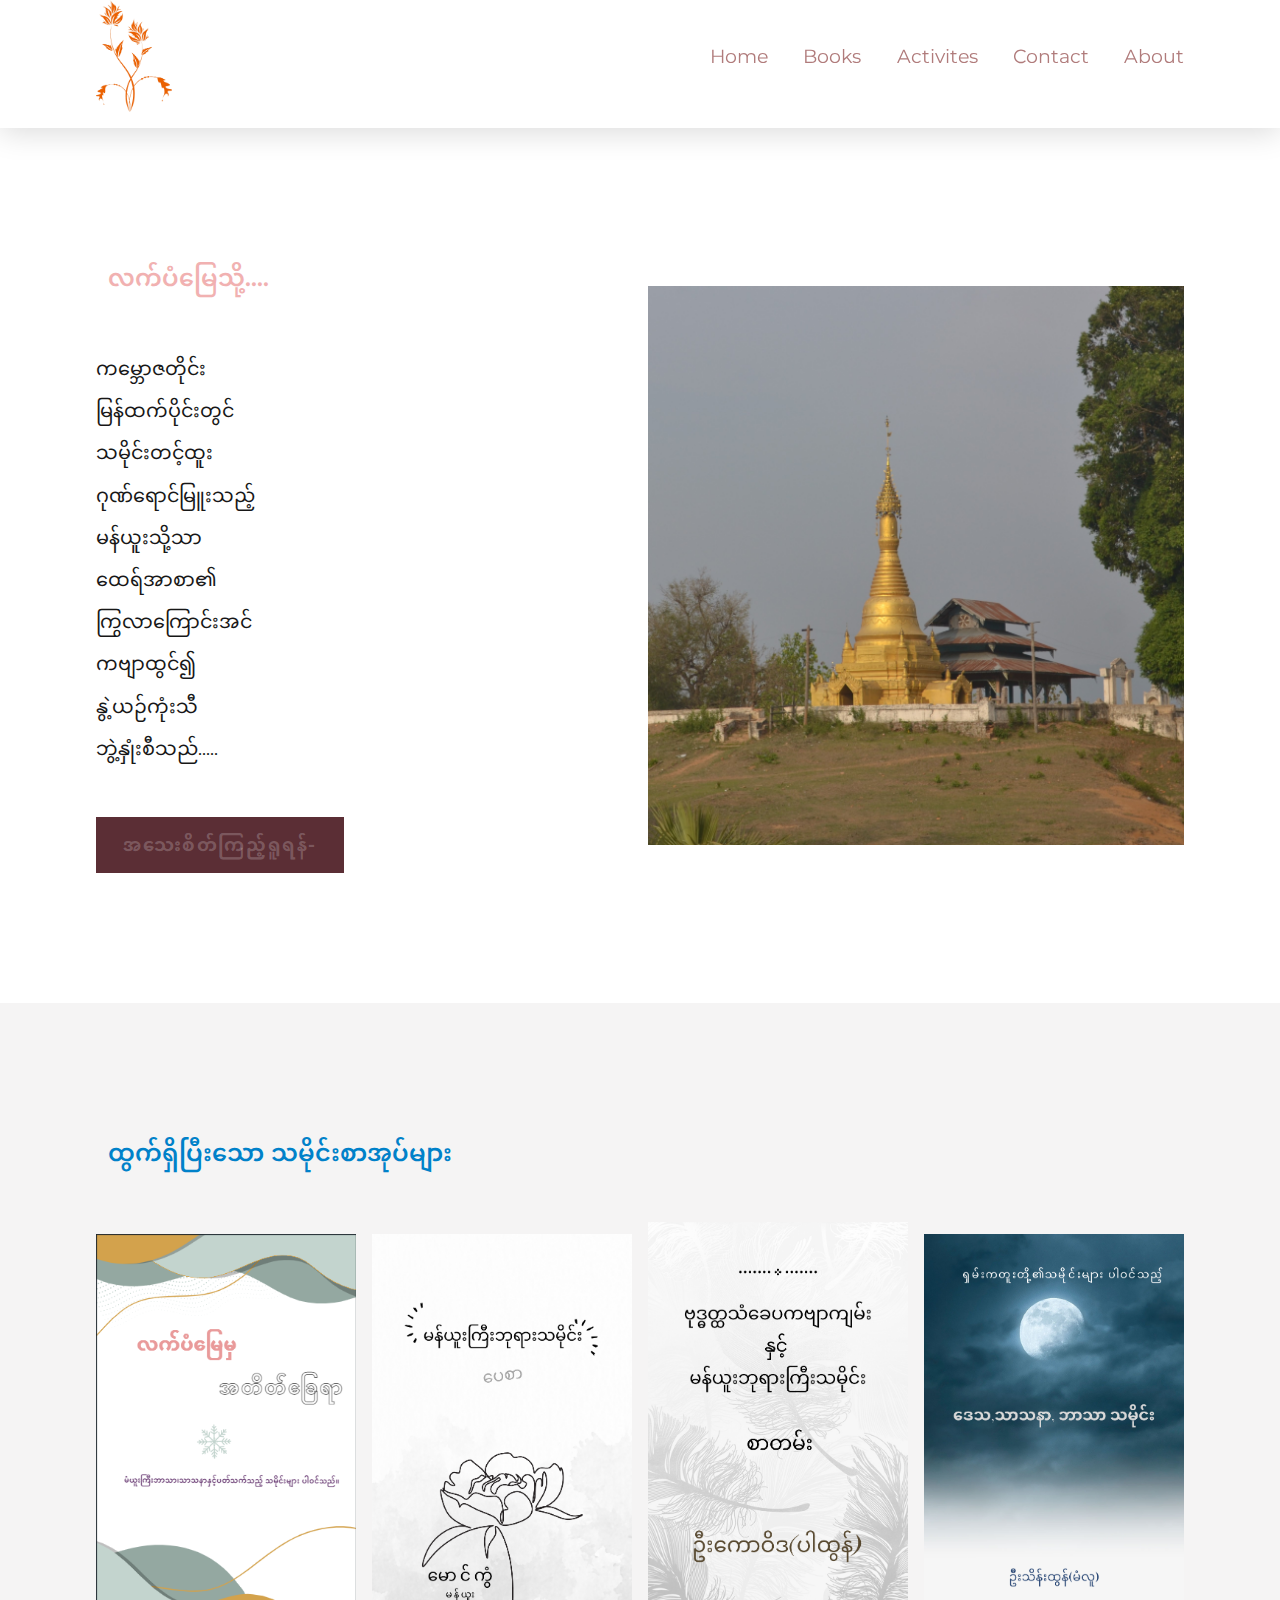
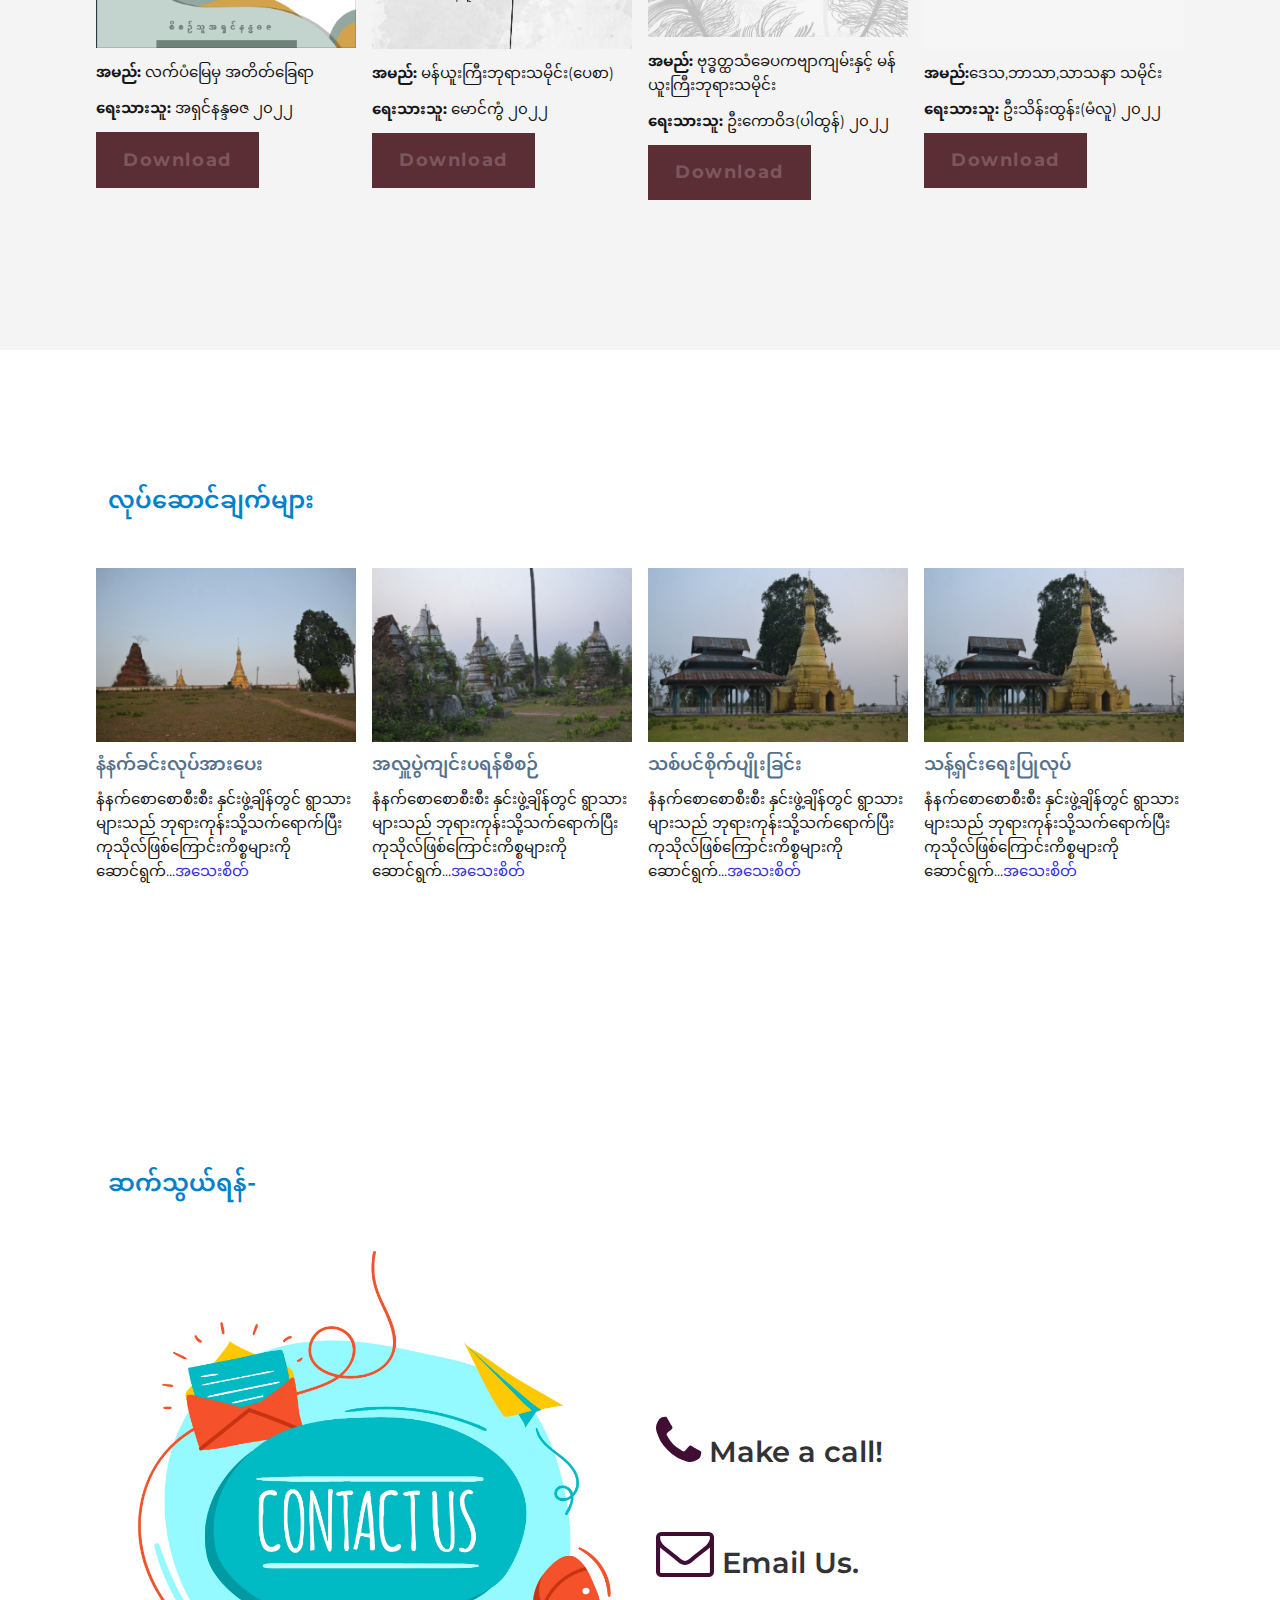
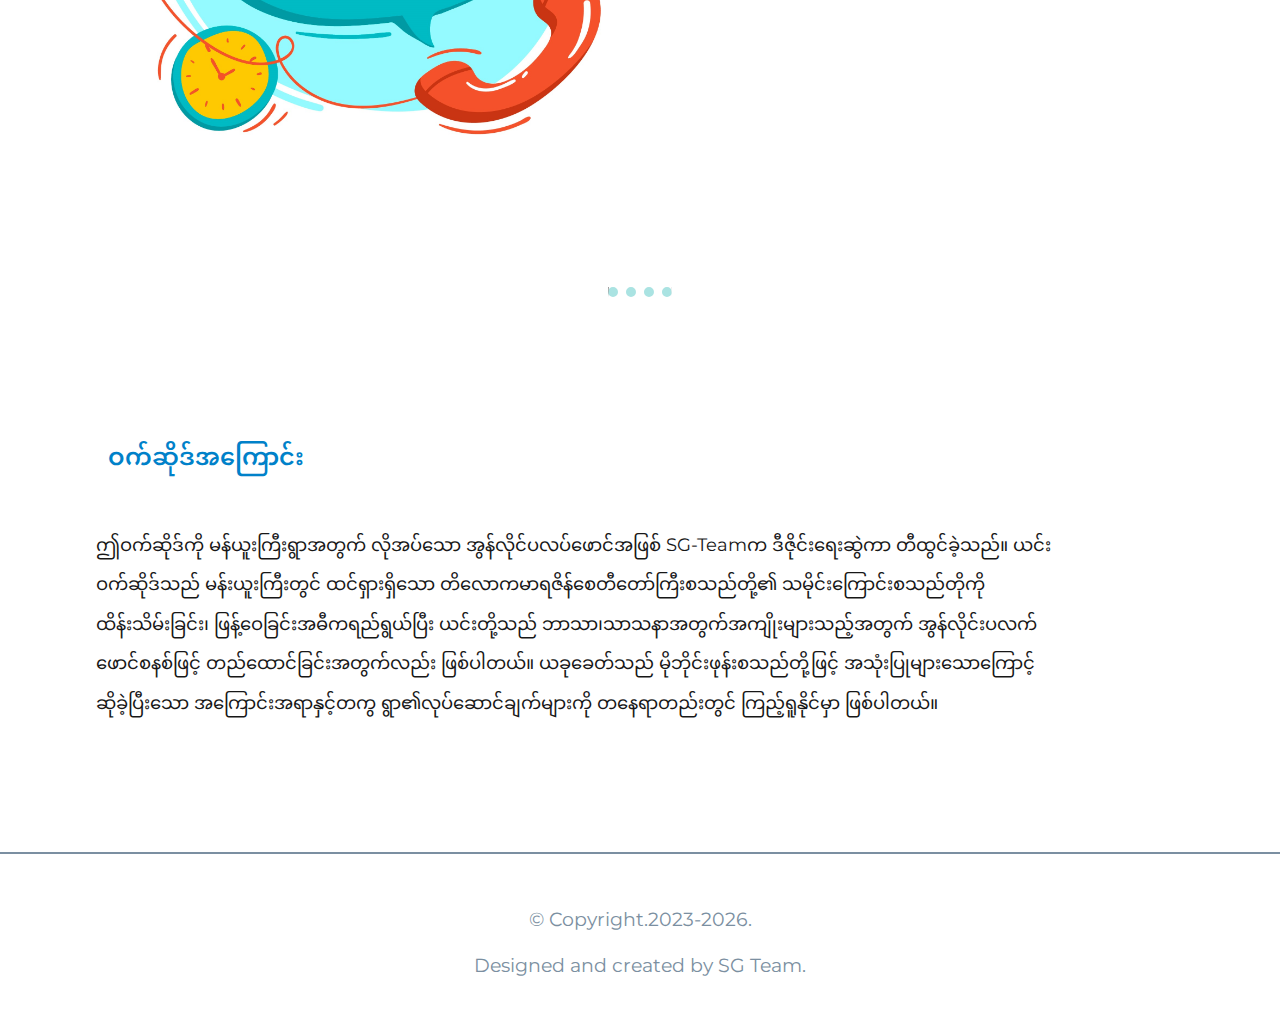
<file: index.html>
<!DOCTYPE html>
<html lang="en">
<head>
    <meta charset="UTF-8">
    <meta http-equiv="X-UA-Compatible" content="IE=edge">
    <meta name="viewport" content="width=device-width, initial-scale=1.0">
    <title>Manyugyi_village</title>
    <!-- Google fonts -->
    <link href="https://fonts.googleapis.com/css2?family=Montserrat:wght@400;500&family=Noto+Sans+Myanmar:wght@200;400&display=swap" rel="stylesheet">
    <!-- Font awesome -->
    <link rel="stylesheet" href="https://cdnjs.cloudflare.com/ajax/libs/font-awesome/4.7.0/css/font-awesome.min.css">
    <!-- style sheet -->
    <link rel="stylesheet" href="style.css">
</head>
<body>
    <!-- heading section -->
    <header class=" bg-dark header shadow">
        <div class="container">
            <nav class="primary_nav space-between small-spacer">
                <img class="logo" src="/img/logo/logo.png" alt="flower_logo">
                <div class="menu flex-item">
                    <!-- hamburger menu  -->
                    <input type="checkbox" id="checkbox_toggle" />
                    <label for="checkbox_toggle" class="hamburger">&#9776;</label>
                    <ul class="nav_list split small-spacer">
                        <!-- nav list  -->
                        <li><a href="#home">Home</a></li>
                        <li><a href="#book_section">Books</a></li>
                        <li><a href="#activity_section">Activites</a></li>
                        <li><a href="#contact_section">Contact</a></li>
                        <li><a href="#about_section">About</a></li>
                    </ul>
                </div>
                
            </nav>
        </div>
    </header>
    <main>
        <!-- main section -->
        <section class="" id="home">
            <div class="container">
                <div class="split">
                    <div class="flow-content flow-content-large">
                        <h2 class="section_title main_title">လက်ပံမြေသို့....</h2>
                        <p class="line-spacer">ကမ္ဘောဇတိုင်း  <br>    
                            မြန်ထက်ပိုင်းတွင် <br>
                            သမိုင်းတင့်ထူး <br>
                            ဂုဏ်ရောင်မြူးသည့် <br>
                            မန်ယူးသို့သာ <br>
                            ထေရ်အာစာ၏ <br>
                            ကြွလာကြောင်းအင် <br>
                            ကဗျာထွင်၍ <br>
                            နွဲ့ယဉ်ကုံးသီ <br>
                            ဘွဲ့နှုံးစီသည်..... <br>

                        </p>
                        <a href="#" class="btn">အသေးစိတ်ကြည့်ရူရန်-</a>
                    </div>
                    <div class="">
                        <img src="img/header_img/tiloka_pagoda_img.jpg" alt="pagoda with tree">
                    </div>
                </div>
            </div>
        </section>
        <!-- book section -->
        <section class="bg-accent " id="book_section">
            <div class="container flow-content flow-content-large">
                <h2 class="section_title">ထွက်ရှိပြီးသော သမိုင်းစာအုပ်များ</h2>
                <ul class="split">
                    <li class="flow-content flow-content-small">
                        <img src="img/book_cover/book_cover.PNG" alt="">
                        <p class="blog-text"><strong>အမည်:</strong> လက်ပံမြေမှ အတိတ်ခြေရာ</p>
                        <p class="blog-text"><strong>ရေးသားသူ:</strong> အရှင်နန္ဒဓဇ <span>၂၀၂၂</span></p>
                        <a href="book_center.html" target="_blank" class="btn">Download</a>
                    </li>
                    <li class="flow-content flow-content-small">
                        <img src="img/book_cover/book_1.png" alt="">
                        <p class="blog-text"><strong>အမည်:</strong> မန်ယူးကြီးဘုရားသမိုင်း(ပေစာ)</p>
                        <p class="blog-text"><strong>ရေးသားသူ:</strong> မောင်ကွံ <span>၂၀၂၂</span></p>
                        <a href="book_center.html" target="_blank" class="btn">Download</a>
                    </li>
                    <li class="flow-content flow-content-small">
                        <img src="img/book_cover/book_2.png" alt="">
                        <p class="blog-text"><strong>အမည်:</strong> ဗုဒ္ဓတ္ထသံခေပကဗျာကျမ်းနှင့် မန်ယူးကြီးဘုရားသမိုင်း</p>
                        <p class="blog-text"><strong>ရေးသားသူ:</strong> ဦးကောဝိဒ(ပါထွန်) <span>၂၀၂၂</span></p>
                        <a href="book_center.html" target="_blank" class="btn">Download</a>
                    </li>
                    <li class="flow-content flow-content-small">
                        <img src="img/book_cover/book_3.png" alt="">
                        <p class="blog-text"><strong>အမည်:</strong>ဒေသ,ဘာသာ,သာသနာ သမိုင်း</p>
                        <p class="blog-text"><strong>ရေးသားသူ:</strong> ဦးသိန်းထွန်း(မံလူ) <span>၂၀၂၂</span></p>
                        <a href="book_center.html" target="_blank" class="btn">Download</a>
                    </li>
                </ul>
            </div>
        </section>

        <!-- Activities section -->
        <section id="activity_section">
            <div class="container flow-content flow-content-large ">
                <h2 class="section_title">လုပ်ဆောင်ချက်များ</h2>
                    <ul class="split">
                            <li class="flow-content flow-content-small">
                                <img src="img/activity_img/DSC_0014.JPG" alt="">
                                <h3 class="sub_header">နံနက်ခင်းလုပ်အားပေး</h3>
                                <p class="blog-text">နံနက်စောစောစီးစီး နှင်းဖွဲ့ချိန်တွင် ရွာသားများသည် ဘုရားကုန်းသို့သက်ရောက်ပြီး ကုသိုလ်ဖြစ်ကြောင်းကိစ္စများကိုဆောင်ရွက်...<a class="link-color" href="">အသေးစိတ်</a></p>
                            </li>
                            <li class="flow-content flow-content-small">
                                <img src="img/activity_img/DSC_0030.JPG" alt="">
                                <h3 class="sub_header">အလှူပွဲကျင်းပရန်စီစဉ်</h3>
                                <p class="blog-text">နံနက်စောစောစီးစီး နှင်းဖွဲ့ချိန်တွင် ရွာသားများသည် ဘုရားကုန်းသို့သက်ရောက်ပြီး ကုသိုလ်ဖြစ်ကြောင်းကိစ္စများကိုဆောင်ရွက်...<a class="link-color" href="">အသေးစိတ်</a></p>
                            </li>
                            <li class="flow-content flow-content-small">
                                <img src="img/activity_img/DSC_0045.JPG" alt="">
                                <h3 class="sub_header">သစ်ပင်စိုက်ပျိုးခြင်း</h3>
                                <p class="blog-text">နံနက်စောစောစီးစီး နှင်းဖွဲ့ချိန်တွင် ရွာသားများသည် ဘုရားကုန်းသို့သက်ရောက်ပြီး ကုသိုလ်ဖြစ်ကြောင်းကိစ္စများကိုဆောင်ရွက်...<a class="link-color" href="">အသေးစိတ်</a></p>
                            </li>
                            <li class="flow-content flow-content-small">
                                <img src="img/activity_img/DSC_0045.JPG" alt="">
                                <h3 class="sub_header">သန့်ရှင်းရေးပြုလုပ်</h3>
                                <p class="blog-text">နံနက်စောစောစီးစီး နှင်းဖွဲ့ချိန်တွင် ရွာသားများသည် ဘုရားကုန်းသို့သက်ရောက်ပြီး ကုသိုလ်ဖြစ်ကြောင်းကိစ္စများကိုဆောင်ရွက်...<a class="link-color" href="">အသေးစိတ်</a></p>
                            </li>
                            
                        </ul>
            </div>
        </section>
        <!-- Contact section -->
        <section id="contact_section">
            <div class="container flow-content flow-content-large">
                <h2 class="section_title">ဆက်သွယ်ရန်-</h2>
                <div class="space-between split">
                    <img class="contact_img" src="img/contact/contact_us_png.jpg" alt="">
                    <div class="contact flow-content">
                        <p><i class="fa fa-phone fa-2x"></i> <a href="tel:+9509458340942"> Make a call!</a></p>
                        <p><i class="fa fa-envelope-o fa-2x"></i> <a href="mailto:manyugyi@admin.com"> Email Us.</a></p>
                    </div>
                </div>
            </div>
        </section>
        <hr class="three_dot">
        <!-- About section  -->
        <section id="about_section">
            <div class="container  flow-content flow-content-large">
                <h2 class="section_title">ဝက်ဆိုဒ်အကြောင်း</h2>
                <div class="aboutUs sub_container">
                    <p class="a-center text-m line-spacer">ဤဝက်ဆိုဒ်ကို  မန်ယူးကြီးရွာအတွက် လိုအပ်သော အွန်လိုင်ပလပ်ဖောင်အဖြစ် SG-Teamက ဒီဇိုင်းရေးဆွဲကာ တီထွင်ခဲ့သည်။ ယင်းဝက်ဆိုဒ်သည် မန်းယူးကြီးတွင် ထင်ရှားရှိသော တိလောကမာရဇိန်စေတီတော်ကြီးစသည်တို့၏ သမိုင်းကြောင်းစသည်တိုကို ထိန်းသိမ်းခြင်း၊ ဖြန့်ဝေခြင်းအဓီကရည်ရွယ်ပြီး ယင်းတို့သည် ဘာသာ၊သာသနာအတွက်အကျိုးများသည့်အတွက် အွန်လိုင်းပလက်ဖောင်စနစ်ဖြင့် တည်ထောင်ခြင်းအတွက်လည်း ဖြစ်ပါတယ်။ ယခုခေတ်သည် မိုဘိုင်းဖုန်းစသည်တို့ဖြင့် အသုံးပြုများသောကြောင့် ဆိုခဲ့ပြီးသော အကြောင်းအရာနှင့်တကွ ရွာ၏လုပ်ဆောင်ချက်များကို တနေရာတည်းတွင် ကြည့်ရူနိုင်မှာ ဖြစ်ပါတယ်။</p>
                </div>
            </div>
        </section>
        
        <!-- footer section  -->
        <section class="footer-section">
            <footer class="container flow-content a-center text-center">
                <span class="">
                    &#169 Copyright.2023-<script>document.write(new Date().getFullYear())</script>.
                </span>
                <span class="">
                    Designed and created by SG Team.
                </span>
            </footer>
        </section>
    </main>
</body>
</html>
</file>
<file: style.css>
/* Custom property  */

:root {

    /* spacer  */
    --spacer: 1rem;

     /* color  */
     --clr-neutral-900: #171717;
     --clr-neutral-700: #333;
     --clr-neutral-300: #dbd5d544;
     --clr-neutral-100: #fff;
     --clr-accent-400: #59e89c;
     --clr-accent-500: #00986a;
     --clr-skyblue-300: #0081C9;
     --clr-rose-300: #f1b1b1;
     --clr-glueish-300: #567189;

    /* fonts  */
    --ff-primary: 'Montserrat','Noto Sans Myanmar', sans-serif;

    /* font-size  */
    --fs-700: 2.25rem;
    --fs-600: 1.5rem;
    --fs-500: 1.25rem;
    --fs-400: 1.125rem;
    --fs-300: 0.9375rem;
    --fs-200: 0.7375rem;
    
    /* font-weight  */
    --fw-700: 700;
    --fw-700: 600;
    --fw-400: 400;

    /* box-shadow  */
    --box-shadow: 0 0.25em 1.5em rgba(0, 0, 0, 0.15);
}
/* smooth scrolling  */
html {
    scroll-behavior: smooth;
  }
/* Reset all css rules  */

*,
*::before,
*::after {
    box-sizing: border-box;
}

h1,
.h1,
h2,
.h2,
h3,
.h3,
h4,
.h4 {
    line-height: 1.2;
}

h1,
h2,
h3,
p {
    margin: 0;
}

ul[class],
ol[class] {
    list-style: none;
    padding: 0;
}

img {
    max-width: 100%;
    height: auto;
    display: block;
}

/* Utility classes  */

.flow-content > * + * {
    margin-top: var(--flow-space, var(--spacer));
}

.flow-content-large{
    --flow-space: 3rem;
}

.flow-content-small{
    --flow-space: 0.75rem;
}

.container {
    padding: 0 1rem;
    max-width: 70rem;
    margin: 0 auto;
}
.sub_container {
    max-width: 60rem;
}
/* coloring layouts  */
[class*= "bg-"] {
    color: var(--fg, rgb(12, 11, 11));
    background: var(--bg, #171717);
}

.bg-dark {
    --bg: var(--clr-neutral-100);
    --fg: var(--clr-neutral-100);
    --accent: var(--clr-accent-400);
}
.bg-accent {
    --bg:var(--clr-neutral-300);
    --fg: var(--clr-neutral-900);
    --accent: var(--clr-accent-400);

}
.bg-light {
    --bg: var(--clr-neutral-100);
    --fg: var(--clr-neutral-900);
    --accent: var(--clr-accent-400);
}
.split {
    display: flex;
    text-align: center;
    flex-direction: column;
    align-items: center;
}

.split > * + * {
    margin: calc( var(--spacer) * 3) 0 0 0;
}

.small-spacer {
    padding-bottom: var(--spacer);
}

@media (min-width: 45em) {

    .split {
        flex-direction: row;
        justify-content: space-between;
        align-items: center;
        text-align: left;
    }
    .split > * {
        flex-basis:  100%;
    }
    .split > * + * {
        margin:0 0 0 var(--spacer);
    }
    .space-between {
        display: flex;
        justify-content: space-between;
        align-items: center;
    }
    
}

.a-center {
    /* display: block; */
    text-align: center;
}

.shadow {
    box-shadow: var(--box-shadow);
   
}
.sub_header {
    font-weight: var(--fw-700);
    font-size: var(--fs-400);
    color: var(--clr-glueish-300);
}


/* General styling  */

body {
    font-family: var(--ff-primary);
    font-size: 1.20rem;
    font-weight: 400;
    color: var(--clr-neutral-900);
    margin: 0;
    line-height: 1.6;
}

h1,
.h1,
h2,
.h2 {
    font-size: var(--fs-700);
    font-weight: var(--fw-700);
}

a {
    display: inline-block;
    color:var(--clr-neutral-700);
    text-decoration: none;
    font-weight: var(--fw-500);
}

.btn {
    display: inline-block;
    text-decoration: none;
    letter-spacing: 0.1rem;
    font-weight: 700;
    font-size: 1.125rem;
    padding: 0.75em 1.5em;
    background-color: #5B2E35;
    color: var(--clr-neutral-300);
}
 
.btn:hover {
    color: #A5C9CA;
}
.section_title {
    display: inline-block;
    font-size: var(--fs-600);
    color: var(--rose-color, var(--clr-skyblue-300));
    padding: 0.25em 0.5em;
}

.main_title {
    --rose-color: var(--clr-rose-300);
}
/* General layout  */
section {
    padding: 4.125rem 0;
}

@media (min-width: 45em) {
    section {
    padding: 8.125rem 0;
    }
}

/* Navigation  */

.logo {
    max-width: 13%;
    margin: 0 auto; /*execption of setting unless flexbox*/
}

nav {
    position: relative;
}
input[type=checkbox] {
    display: none;
}
input[type=checkbox]:checked ~ .nav_list {
    display: block ;
}
.hamburger {
    display: block;
    font-size: 1.5rem;
    position: absolute;
    top: 10px;
    right: 0px;
    color: var(--clr-neutral-900);
    /* user-select: none; */
}
.nav_list {
    gap: 1em;
}

.nav_list a {
    color: #B07B7B;
}
.nav_list a:hover {
    color: #FF75A0;
    font-weight: var(--fw-600);
}

/* hiding nav_list for mobile view  */
.nav_list {
    display: none;
}

@media (min-width: 45em) {
    header {
        position: sticky;
        z-index: 1000;
        top: 0;
        
    }
    .logo {
        max-width: 7%;
        margin: 0;
    }
    .nav_list {
        display: flex;
    }
    
    .hamburger{
    
     display: none;
    }
}
/* main section  */
.line-spacer {
    line-height: 2.2;
}
/* book secton  */

/* activities section  */
.blog-text {
    font-size: var(--fs-300);
    font-weight: var(--fw-400);
}
.link-color {
    color: #362FD9;
}

/* contact section  */
.three_dot {
    border-top: 0;
    border-bottom: 10px dotted #AAE3E2;

    max-width: 5%;
}
.contact_img {
    max-width: 50%;
}

.contact > * {
    font-size: 1.8rem;
    font-weight: var(--fw-700);
    color:#400E32;
}
/* about us  */
.text-m {
    font-size: var(--fs-400);
}
@media (min-width:45em) {
    .a-center {
        text-align: var(--text-center,left);
    }
    .text-center {
        --text-center: center;
    }
}
/* footer section  */
.footer-section {
    padding: 3.125rem 0;
    outline: 2px solid #7B8FA1;
}

footer span {
    display: block;
    color: #7B8FA1;
    /* font-weight: var(--fw-600); */
}

/* book store page  */
.book {
    padding: 4.0em 2em;
    /* outline: 1px solid green; */

}
.book_pic {
 max-width: 30%;
 float: left;
}
.err_message {
    color: red;
    margin-top: 10em;
}
</file>
